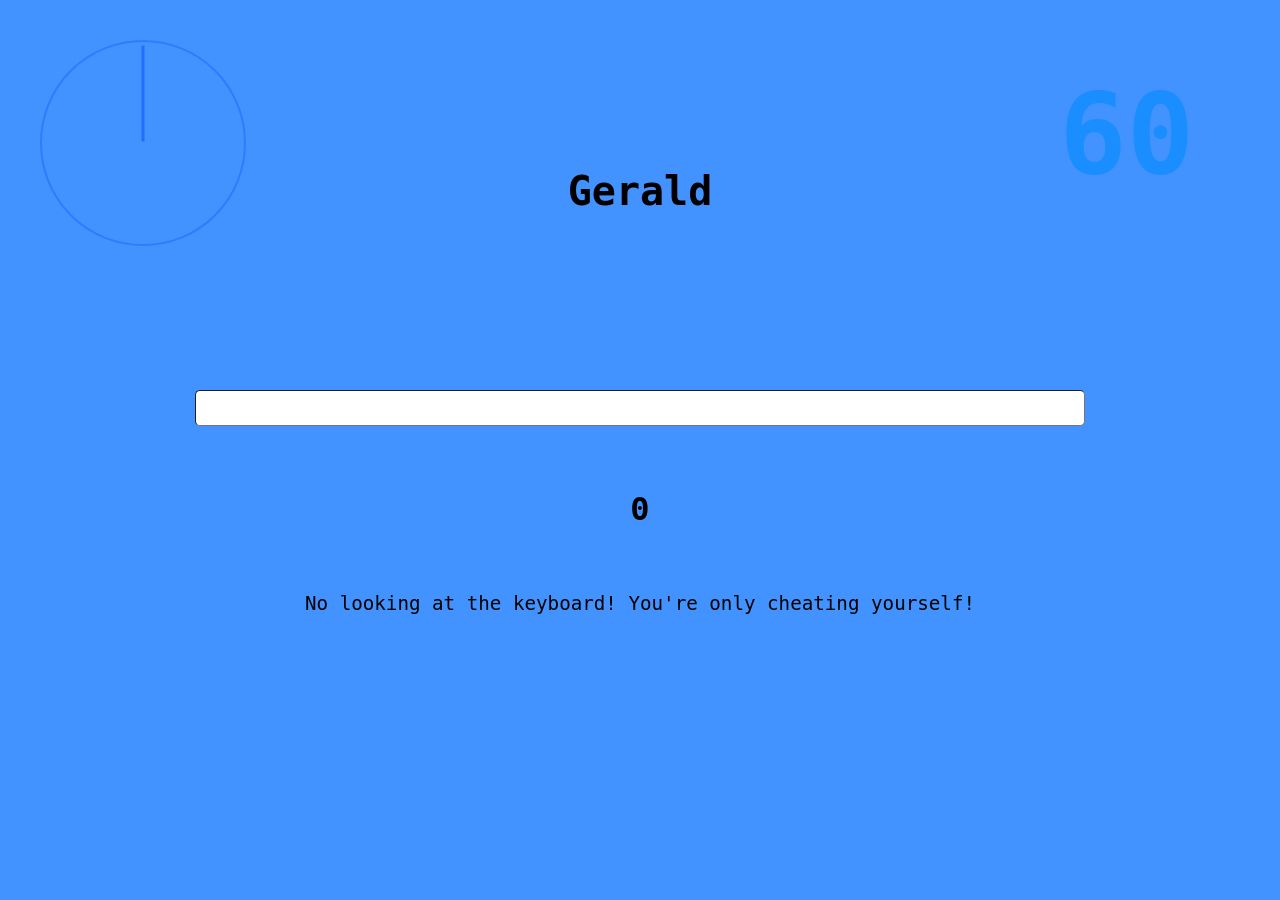
<file: index.html>
<!--
copyright © 2022, calebwebdesigner
made by: https://github.com/calebwebdesigner
repo: https://github.com/calebwebdesigner/typingTest.js
--> 

<!DOCTYPE html>
<html lang="en-GB">
<head>
    <meta charset="UTF-8">
    <meta name="viewport" content="width=device-width, initial-scale=1.0">
    <link rel="stylesheet" href="style.css">
    <title>:~$ touch_typing_test</title>
</head>
<body>
    <div class="flex-container">
        <div id="clock">
            <div id="clock-face">
                <div id="clock-hand"></div>
            </div>
        </div>
        <h2 id="current-word"></h2>
        <div id="timer-wrap">
            <div id="timer-display">60</div>
        </div>
    </div>
    <input id="user-input" type="text">
    <p id="message"></p>
    <p id="score"></p>
    <div id="info">No looking at the keyboard! You're only cheating yourself!</div>
    <script type="text/javascript" src="wordlist.js"></script>
    <script type="text/javascript" src="app.js"></script>
</body>
</html>
</file>
<file: style.css>
/*
copyright © 2022, calebwebdesigner
made by: https://github.com/calebwebdesigner
repo: https://github.com/calebwebdesigner/typingTest.js
*/

body {
    background-color: rgba(0, 110, 255, 0.74);
    font-family: monospace;
    text-align: center;
}
.flex-container {
    display: grid;
    grid-template-columns: 23% auto 23%;
}
#clock {
    float: left;
    width: 6rem;
    height: 6rem;
    border: 2px solid rgba(0, 81, 255, 0.329);
    border-radius: 50%;
    margin: 50px auto;
    position: relative;
    margin: 2rem;
    padding: 3.3rem;
}
#clock-face {
    position: relative;
    width: 100%;
    height: 100%;
    transform: translateY(-3px);
}
#clock-hand {
    width: 100%;
    height: 3px;
    background: rgba(0, 60, 255, 0.438);
    position: absolute;
    top: 50%;
    right: 50%;
    transform-origin: 100%;
    transform: rotate(90deg);
    transition: all 0.001s;
    transition-timing-function: linear;
}
#timer-wrap {
    float: right;
    margin: 1.8rem;
    padding: 2rem;
}
#timer-display {
    font-size: 7rem;
    font-weight: bold;
    color: rgba(0, 140, 255, 0.596);
}
#current-word {
    text-align: center;
    display: inline-block;
    margin: 10rem 0 0 0;
    padding: 0;
    font-size: 2.5rem;
    word-wrap: normal;
}
#user-input {
    display: block;
    margin: 7rem auto 0 auto;
    text-align: center;
    height: 2rem;
    width: 70%;
    border-width: 1px;
    border-radius: 5px;
}
#message {
    font-weight: bold;
    font-size: 1.5rem;
}
#score {
    display: block;
    margin: 4rem auto 0 auto;
    font-weight: bold;
    font-size: 2rem;
    margin-bottom: 4rem;
}
#info {
    margin-bottom: 1.2rem;
    font-size: 1.2rem;
}
</file>
